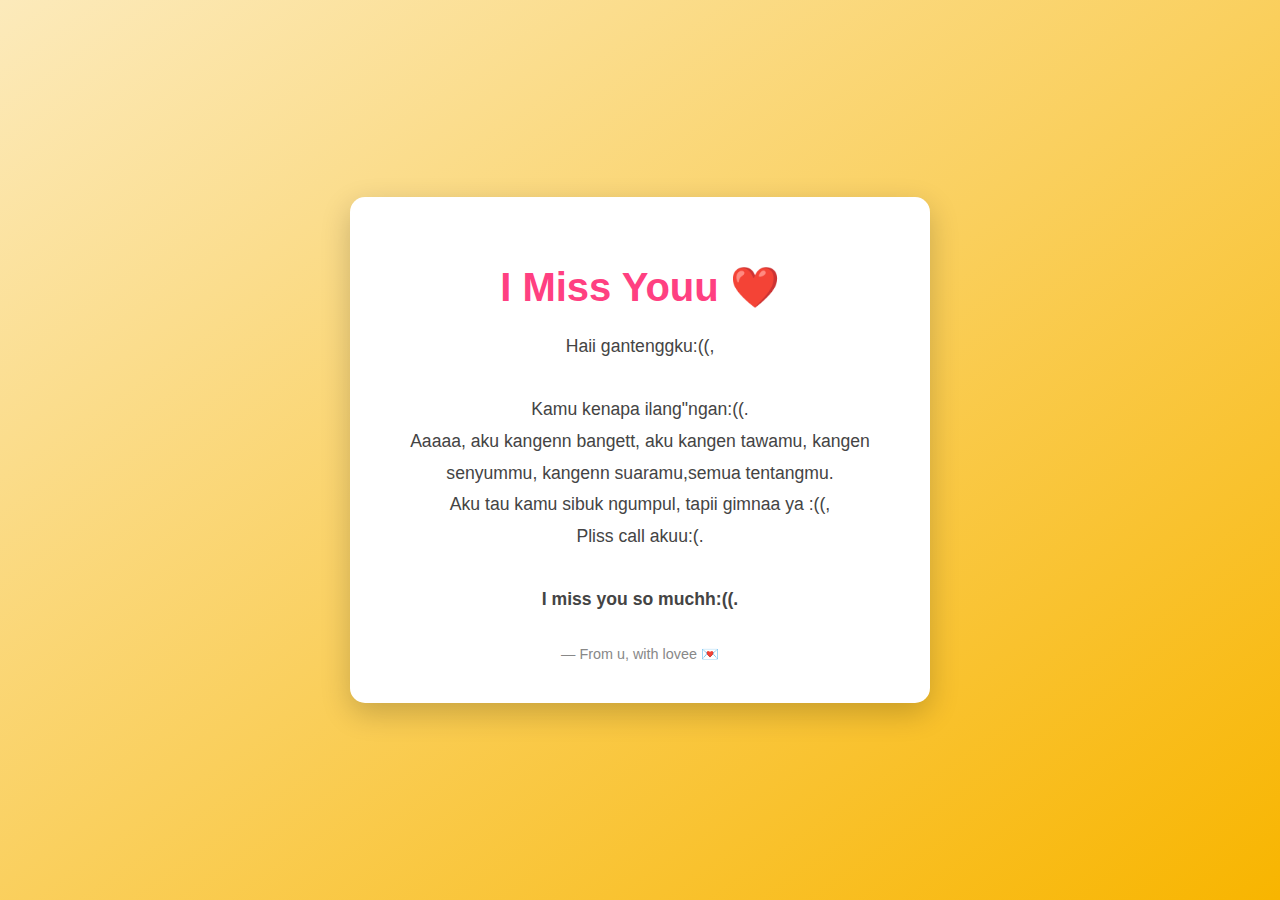
<file: index.html>
<!DOCTYPE html>
<html lang="id">
<head>
  <meta charset="UTF-8">
  <meta name="viewport" content="width=device-width, initial-scale=1.0">
  <title>I Miss You</title>
  <link rel="stylesheet" href="style.css">
</head>
<body>
  <div class="card">
    <h1>I Miss Youu ❤️</h1>
    <p>
      Haii gantenggku:((,<br><br>
      Kamu kenapa ilang"ngan:((.<br>
      Aaaaa, aku kangenn bangett, aku kangen tawamu, kangen senyummu, kangenn suaramu,semua tentangmu.<br>
      Aku tau kamu sibuk ngumpul, tapii gimnaa ya :((,<br>
      Pliss call akuu:(.<br><br>
      <strong>I miss you so muchh:((.</strong>
    </p>
    <span class="footer">— From u, with lovee 💌</span>
  </div>
</body>
</html>
</file>
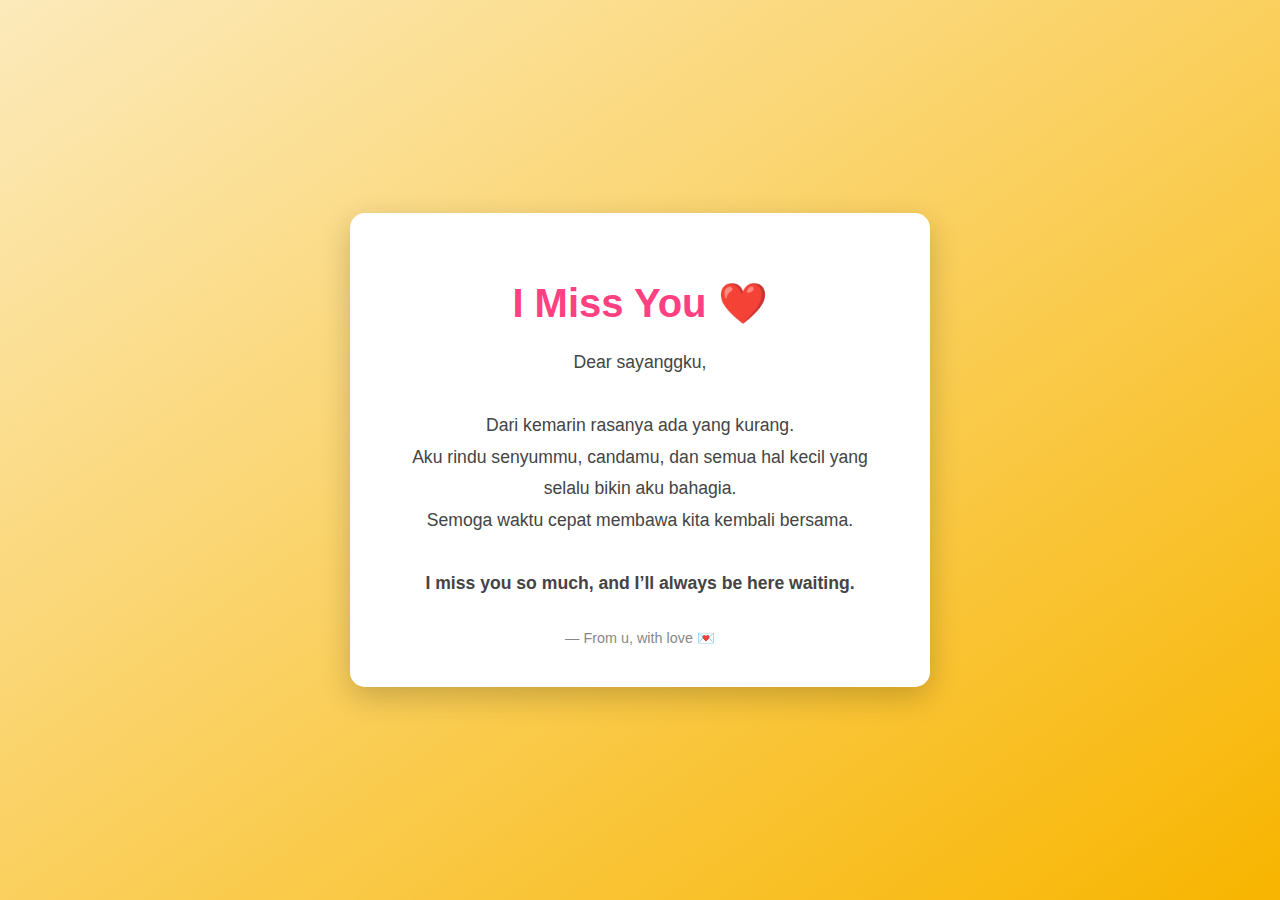
<file: missyou.html>
<!DOCTYPE html>
<html lang="id">
<head>
  <meta charset="UTF-8">
  <meta name="viewport" content="width=device-width, initial-scale=1.0">
  <title>I Miss You</title>
  <link rel="stylesheet" href="style.css">
</head>
<body>
  <div class="card">
    <h1>I Miss You ❤️</h1>
    <p>
      Dear sayanggku,<br><br>
      Dari kemarin rasanya ada yang kurang.<br>
      Aku rindu senyummu, candamu, dan semua hal kecil yang selalu bikin aku bahagia.<br>
      Semoga waktu cepat membawa kita kembali bersama.<br><br>
      <strong>I miss you so much, and I’ll always be here waiting.</strong>
    </p>
    <span class="footer">— From u, with love 💌</span>
  </div>
</body>
</html>
</file>
<file: style.css>
body {
  margin: 0;
  padding: 0;
  background: linear-gradient(to bottom right, #fceabb, #f8b500);
  display: flex;
  justify-content: center;
  align-items: center;
  height: 100vh;
  font-family: 'Segoe UI', sans-serif;
}

.card {
  background: #fff;
  border-radius: 15px;
  padding: 40px;
  width: 90%;
  max-width: 500px;
  box-shadow: 0 10px 30px rgba(0,0,0,0.2);
  text-align: center;
  animation: fadeIn 1.5s ease;
}

h1 {
  color: #ff4081;
  margin-bottom: 20px;
  font-size: 2.5em;
}

p {
  font-size: 1.1em;
  color: #444;
  line-height: 1.8;
}

.footer {
  display: block;
  margin-top: 30px;
  font-size: 0.9em;
  color: #888;
}

@keyframes fadeIn {
  from { opacity: 0; transform: translateY(20px); }
  to { opacity: 1; transform: translateY(0); }
}
</file>
